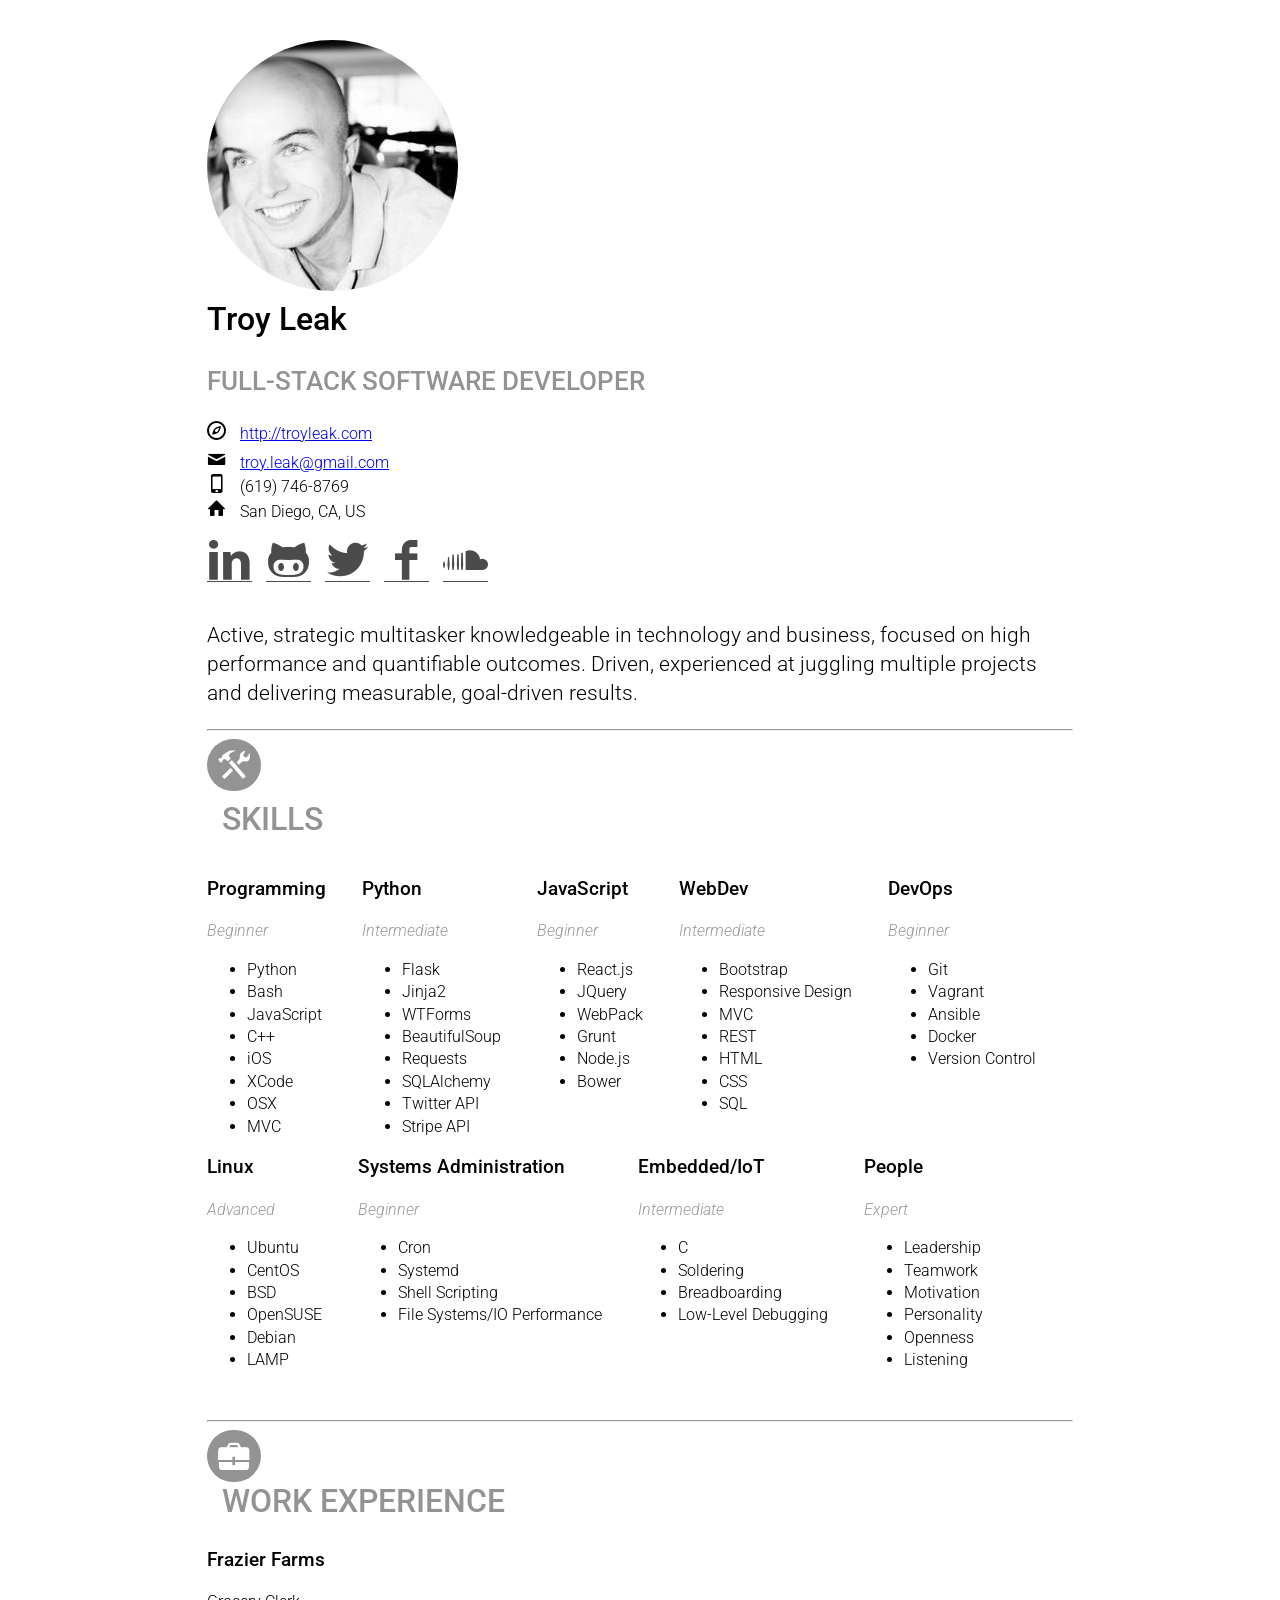
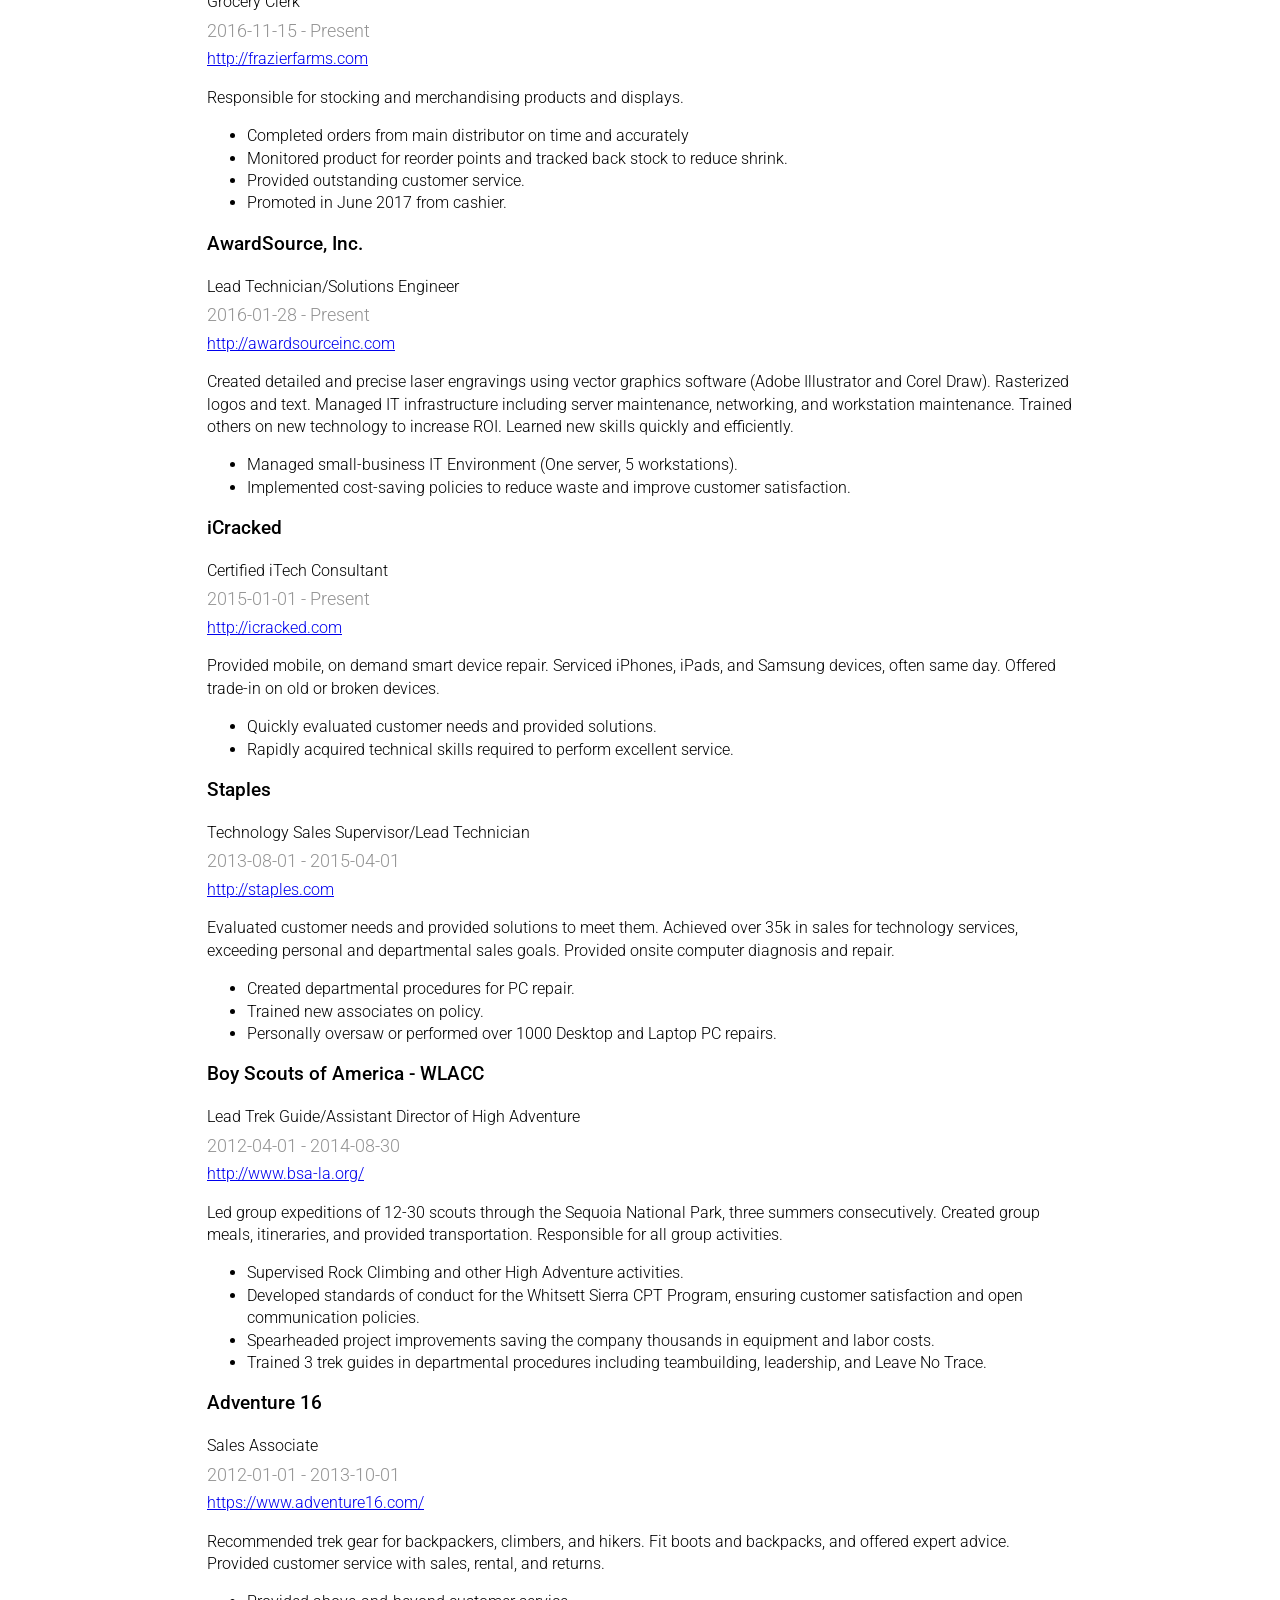
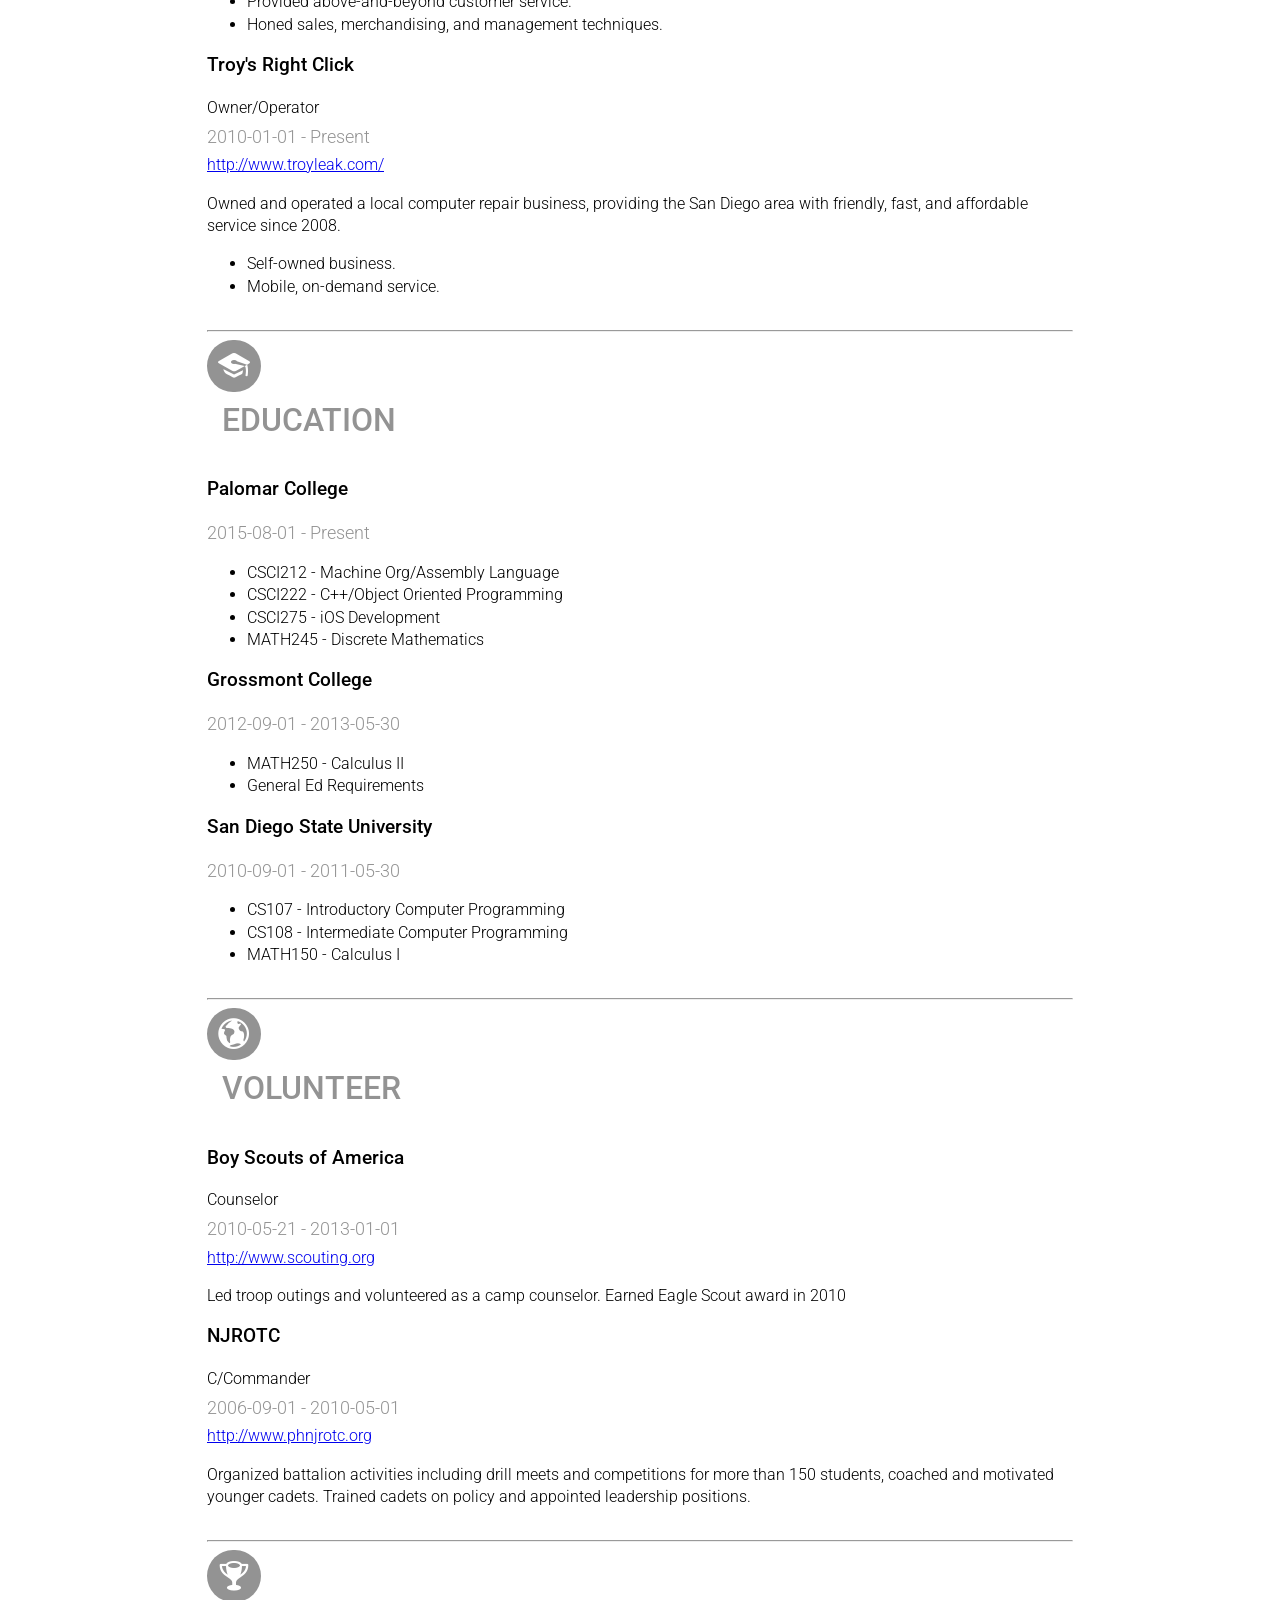
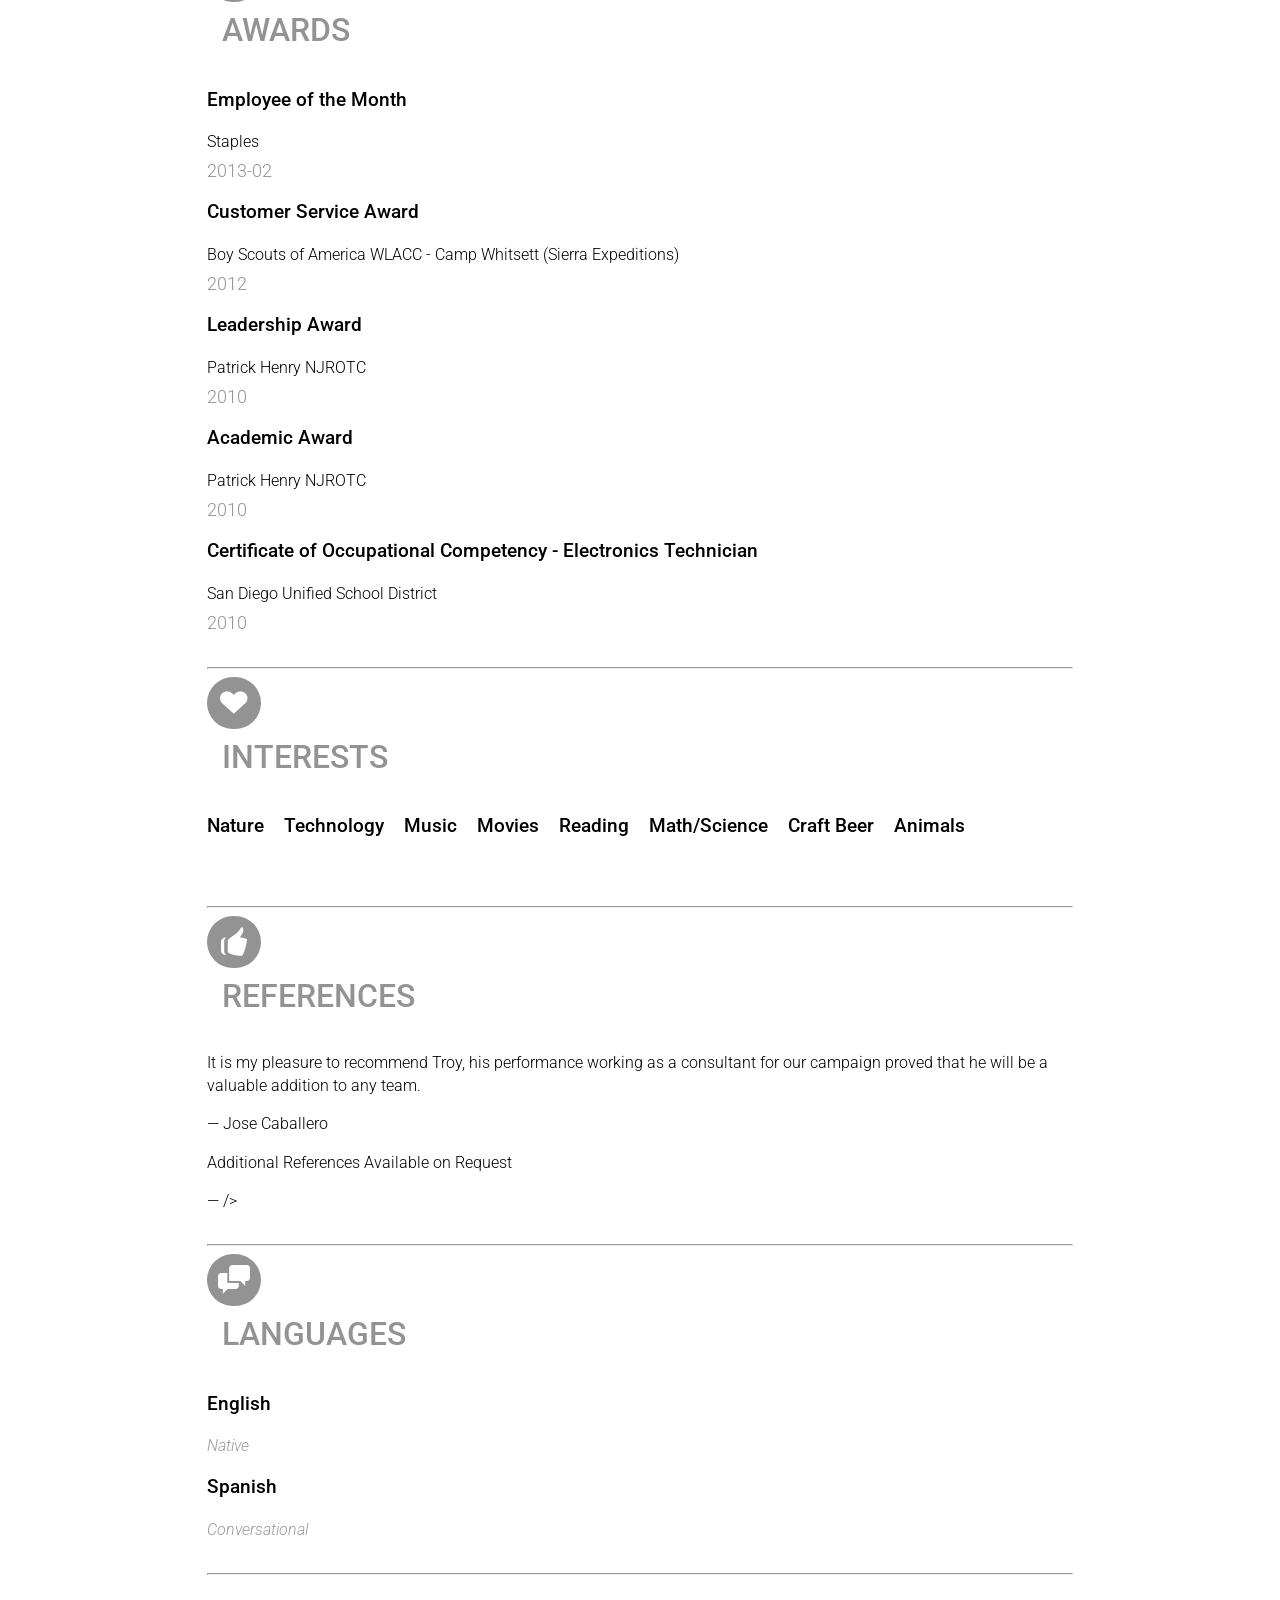
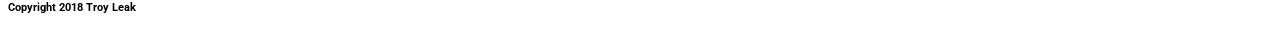
<file: index.html>
<!doctype html>
<html>
	<head>

	<meta charset="utf-8">
	<meta name="viewport" content="width=device-width, user-scalable=no, minimal-ui, initial-scale=1.0">

	<title>Troy Leak</title>

	<link href="http://bootswatch.com/lumen/bootstrap.min.css" rel="stylesheet">
	<link href='http://fonts.googleapis.com/css?family=Roboto:500,300' rel='stylesheet' type='text/css'>
	<style>
	body {
	background: #fff;
	font-family: 'Roboto', sans-serif;
	font-weight: 300;
	line-height: 1.4;
}
em {
	color: #999;
}
p {
	line-height: 1.4;
}
ul {
	margin-bottom: 0;
}
section {
	margin-bottom: 2em;
}
blockquote {
	margin: 0;
	margin-bottom: 1em;
}

strong, h1, h2, h3, h4, h5 {
	font-weight: 500;
	margin-top:0px;
}

h2 {
	text-transform: uppercase;
	width: 75%;
	color: #939393;
	font-size: 2em;
}

h2.section-title {
	margin-left: 15px;
	line-height: 1.8em;
}

#work h2.section-title {
	line-height: 1.2em;
}

#card {
	margin-bottom: 2em;
}

#card h2 {
	font-size: 1.6em;
	margin-left: 0px;
}

#resume {
	margin-top:2.5em;
}

.container {
  margin: 0 auto;
  max-width: 866px;
  width: 90%;
}

.avatar {
	border-radius: 50%;
	max-width:260px;
	margin-top:0em;
}

.item {
	margin-bottom: 1em;
}

#basics icon {
	margin-right:10px;
	font-size:1.2em;
}

.address span:after {
	content: ",";
}

.address span:last-of-type:after {
	content: "";
}

.postalCode {
	margin-left:31px;
}

#location {
	margin-bottom:1em;
}

#profiles {
	margin-bottom:1em;
}

#profiles .item {
	float:left;
	vertical-align:top;
	margin-right:0.25em;
}

#profiles a {
	color: #4b4b4b;
}

#profiles a:hover {
	text-decoration: none;
	color: #3b3b3b;
}

#profiles [class*="entypo-"] {
	margin-right:10px;
	font-size: 2.8em;
	-webkit-transition: all 0.5s ease;
	-moz-transition: all 0.5s ease;
	-o-transition: all 0.5s ease;
	-ms-transition: all 0.5s ease;
}

#profiles .entypo-twitter:hover {
	color: #55acee;
}
#profiles .entypo-facebook:hover {
	color: #3b5998;
}
#profiles .entypo-linkedin:hover {
	color: #0976b4;
}
#profiles .entypo-github:hover {
	color: #999;
}
#profiles .entypo-tumblr:hover {
	color: #35465c;
}
#profiles .entypo-pinterest:hover {
	color: #cc2127;
}
#profiles .entypo-dribble:hover {
	color: #ea4c89;
}
#profiles .entypo-rdio:hover {
	color: #007dc3;
}
#profiles .entypo-spotify:hover {
	color: #7ab800;
}
#profiles .entypo-stumbleupon:hover {
	color: #eb4924;
}
#profiles .entypo-soundcloud:hover {
	color: #f80;
}
#profiles .entypo-instagram:hover, #profiles .entypo-instagrem:hover {
	color: #3f729b;
}
#profiles .entypo-skype:hover {
	color: #00aff0;
}
#profiles .entypo-flickr:hover {
	color: #ff0084;
}
#profiles .entypo-vimeo:hover {
	color: #1ab7ea;
}
#profiles .entypo-gplus:hover {
	color: #dd4b39;
}

#profiles {
	height: 50px;
	vertical-align:middle;
}

.summary .lead {
	font-size: 1.3em;
}

.position .lead, .area .lead, .awarder .lead, .publisher .lead {
	margin-bottom:5px;
}

.date {
	margin-bottom: 5px;
	color: #939393;
	font-size: 1.1em;
}

.awarder, .website {
	margin-bottom: 5px;
}

#skills .item {
	display:inline-block;
	vertical-align:top;
	margin-right:2em;
}

#interests .item {
	display:inline-block;
	vertical-align:top;
	margin-right:1em;
}

icon.large {
    font-size: 2em;
    color: #fff;
    background: #939393;
    padding: 10px 10px 10px 11px;
    border-radius:60px;
    margin-top: 0px;
    display:block;
    width:33px;
}

@media screen and (max-width: 1024px) and (min-width: 768px) {
	h2.section-title {
		font-size: 1.8em;
		margin-left: 30px;
	}

	.avatar {
		margin-top:0px;
		max-width:95%;
	}
}

@media screen and (max-width: 767px) {
	h2.section-title {
		font-size: 2.2em;
		line-height: 1.6em;
		margin-bottom: 1.4em;
	}

	#work h2.section-title {
		line-height: 1.2em;
	}

	.avatar {
		margin-top:0px;
		max-width:100%;
	}
}

@font-face {
    font-family: 'entypo';
    src: url([data-uri]) format('truetype'),
         url([data-uri]) format('woff');
    font-weight: normal;
    font-style: normal;
}

[class^="entypo-"], [class*=" entypo-"] {
    font-family: 'entypo';
    speak: none;
    font-style: normal;
    font-weight: normal;
    font-variant: normal;
    text-transform: none;
    line-height: 1;

    /* Better Font Rendering =========== */
    -webkit-font-smoothing: antialiased;
    -moz-osx-font-smoothing: grayscale;
}

.entypo-phone2:before {
    content: "\e60a";
}

.entypo-phone:before {
    content: "\e600";
}

.entypo-mail:before {
    content: "\e601";
}

.entypo-compass:before {
    content: "\e602";
}

.entypo-heart:before {
    content: "\e603";
}

.entypo-thumbs-up:before {
    content: "\e604";
}

.entypo-chat:before {
    content: "\e605";
}

.entypo-home:before {
    content: "\e606";
}

.entypo-tools:before {
    content: "\e607";
}

.entypo-trophy:before {
    content: "\e60b";
}

.entypo-camera:before {
    content: "\e60c";
}

.entypo-music:before {
    content: "\e60d";
}

.entypo-graduation-cap:before {
    content: "\e60e";
}

.entypo-book:before {
    content: "\e60f";
}

.entypo-newspaper:before {
    content: "\e610";
}

.entypo-briefcase:before {
    content: "\e611";
}

.entypo-gauge:before {
    content: "\e612";
}

.entypo-rocket:before {
    content: "\e613";
}

.entypo-suitcase:before {
    content: "\e608";
}

.entypo-globe:before {
    content: "\e609";
}

.entypo-code:before {
    content: "\e614";
}

.entypo-light-bulb:before {
    content: "\e615";
}

.entypo-github:before {
    content: "\e616";
}

.entypo-flickr:before {
    content: "\e617";
}

.entypo-vimeo:before {
    content: "\e618";
}

.entypo-twitter:before {
    content: "\e619";
}

.entypo-facebook:before {
    content: "\e61a";
}

.entypo-googleplus:before {
    content: "\e61b";
}

.entypo-pinterest:before {
    content: "\e61c";
}

.entypo-tumblr:before {
    content: "\e61d";
}

.entypo-linkedin:before {
    content: "\e61e";
}

.entypo-dribbble:before {
    content: "\e61f";
}

.entypo-stumbleupon:before {
    content: "\e620";
}

.entypo-lastfm:before {
    content: "\e621";
}

.entypo-rdio:before {
    content: "\e622";
}

.entypo-spotify:before {
    content: "\e623";
}

.entypo-qq:before {
    content: "\e624";
}

.entypo-instagram:before {
    content: "\e625";
}

.entypo-dropbox:before {
    content: "\e626";
}

.entypo-evernote:before {
    content: "\e627";
}

.entypo-flattr:before {
    content: "\e628";
}

.entypo-skype:before {
    content: "\e629";
}

.entypo-skype2:before {
    content: "\e62a";
}

.entypo-renren:before {
    content: "\e62b";
}

.entypo-sina-weibo:before {
    content: "\e62c";
}

.entypo-paypal:before {
    content: "\e62d";
}

.entypo-picasa:before {
    content: "\e62e";
}

.entypo-soundcloud:before {
    content: "\e62f";
}

.entypo-mixi:before {
    content: "\e630";
}

.entypo-behance:before {
    content: "\e631";
}

.entypo-circles:before {
    content: "\e632";
}

.entypo-vk:before {
    content: "\e633";
}

.entypo-smashing:before {
    content: "\e634";
}

	</style>

	</head>
	<body>

	<div class="container" id="resume">
			<div id="card" class="row">
				<div class="col-xs-3 col-sm-4">
					<img class="avatar" src="profile_pic.png"/>
				</div>
				<div class="col-xs-9 col-sm-8">
					<h1>Troy Leak</h1>
					<h2>Full-Stack Software Developer</h2>
					<section id="basics">
						<div class="contact">
							<div class="website">
								<icon class="entypo-compass"></icon>
								<a href="http://troyleak.com">http://troyleak.com</a>
							</div>
							<div class="email">
								<icon class="entypo-mail"></icon>
								<a href="mailto:troy.leak@gmail.com">troy.leak@gmail.com</a>
							</div>
							<div class="phone">
								<icon class="entypo-phone"></icon>
								(619) 746-8769
							</div>
						</div>
						<section id="location">
							<icon class="entypo-home"></icon>
							<span class="address">
								
								<span class="city">San Diego</span>
								<span class="region">CA</span>
								<span class="countryCode">US</span>
								<br/>
							</span>
						</section>
						<section id="profiles">
							<div class="item">
								<a href="https://www.linkedin.com/in/troy-leak-81226949">
								<icon class="entypo-linkedin"></icon>
								</a>
							</div>
							<div class="item">
								<a href="https://github.com/troyleak">
								<icon class="entypo-github"></icon>
								</a>
							</div>
							<div class="item">
								<a href="https://twitter.com/climber_coder">
								<icon class="entypo-twitter"></icon>
								</a>
							</div>
							<div class="item">
								<a href="https://www.facebook.com/troyicracked/">
								<icon class="entypo-facebook"></icon>
								</a>
							</div>
							<div class="item">
								<a href="https://soundcloud.com/troy-leak">
								<icon class="entypo-soundcloud"></icon>
								</a>
							</div>
						</section>
					</section>
				</div>
			</div>
			<div id="summary" class="row">
				<div class="col-sm-8 col-sm-offset-4 col-xs-12">
					<div class="summary">
						<p class="lead">Active, strategic multitasker knowledgeable in technology and business, focused on high performance and quantifiable outcomes. Driven, experienced at juggling multiple projects and delivering measurable, goal-driven results.</p>
					</div>
				</div>
			</div>
		<div class="row"><hr></hr></div>
		<section id="skills" class="row">
			<div class="col-sm-4">
				<div class="row">
					<div class="col-xs-12">
						<icon class="large entypo-tools"></icon>
					</div>
					<div class="col-xs-10">
						<h2 class="section-title">Skills</h2>
					</div>
				</div>
			</div>
			<div class="col-sm-8">
				<div class="item">
					<h3 class="name">Programming</h3>
					<div class="level">
						<p><em>Beginner</em></p>
					</div>
					<ul class="keywords">
						<li>Python</li>
						<li>Bash</li>
						<li>JavaScript</li>
						<li>C++</li>
						<li>iOS</li>
						<li>XCode</li>
						<li>OSX</li>
						<li>MVC</li>
					</ul>
				</div>
				<div class="item">
					<h3 class="name">Python</h3>
					<div class="level">
						<p><em>Intermediate</em></p>
					</div>
					<ul class="keywords">
						<li>Flask</li>
						<li>Jinja2</li>
						<li>WTForms</li>
						<li>BeautifulSoup</li>
						<li>Requests</li>
						<li>SQLAlchemy</li>
						<li>Twitter API</li>
						<li>Stripe API</li>
					</ul>
				</div>
				<div class="item">
					<h3 class="name">JavaScript</h3>
					<div class="level">
						<p><em>Beginner</em></p>
					</div>
					<ul class="keywords">
						<li>React.js</li>
						<li>JQuery</li>
						<li>WebPack</li>
						<li>Grunt</li>
						<li>Node.js</li>
						<li>Bower</li>
					</ul>
				</div>
				<div class="item">
					<h3 class="name">WebDev</h3>
					<div class="level">
						<p><em>Intermediate</em></p>
					</div>
					<ul class="keywords">
						<li>Bootstrap</li>
						<li>Responsive Design</li>
						<li>MVC</li>
						<li>REST</li>
						<li>HTML</li>
						<li>CSS</li>
						<li>SQL</li>
					</ul>
				</div>
				<div class="item">
					<h3 class="name">DevOps</h3>
					<div class="level">
						<p><em>Beginner</em></p>
					</div>
					<ul class="keywords">
						<li>Git</li>
						<li>Vagrant</li>
						<li>Ansible</li>
						<li>Docker</li>
						<li>Version Control</li>
					</ul>
				</div>
				<div class="item">
					<h3 class="name">Linux</h3>
					<div class="level">
						<p><em>Advanced</em></p>
					</div>
					<ul class="keywords">
						<li>Ubuntu</li>
						<li>CentOS</li>
						<li>BSD</li>
						<li>OpenSUSE</li>
						<li>Debian</li>
						<li>LAMP</li>
					</ul>
				</div>
				<div class="item">
					<h3 class="name">Systems Administration</h3>
					<div class="level">
						<p><em>Beginner</em></p>
					</div>
					<ul class="keywords">
						<li>Cron</li>
						<li>Systemd</li>
						<li>Shell Scripting</li>
						<li>File Systems/IO Performance</li>
					</ul>
				</div>
				<div class="item">
					<h3 class="name">Embedded/IoT</h3>
					<div class="level">
						<p><em>Intermediate</em></p>
					</div>
					<ul class="keywords">
						<li>C</li>
						<li>Soldering</li>
						<li>Breadboarding</li>
						<li>Low-Level Debugging</li>
					</ul>
				</div>
				<div class="item">
					<h3 class="name">People</h3>
					<div class="level">
						<p><em>Expert</em></p>
					</div>
					<ul class="keywords">
						<li>Leadership</li>
						<li>Teamwork</li>
						<li>Motivation</li>
						<li>Personality</li>
						<li>Openness</li>
						<li>Listening</li>
					</ul>
				</div>
			</div>
		</section>
		<div class="row"><hr></hr></div>

		<section id="work" class="row">
			<div class="col-sm-4">
				<div class="row">
					<div class="col-xs-2">
						<icon class="large entypo-briefcase"></icon>
					</div>
					<div class="col-xs-10">
						<h2 class="section-title">Work Experience</h2>
					</div>
				</div>
			</div>
			<div class="col-sm-8">
				<div class="item">
					<h3 class="name">
						Frazier Farms
					</h3>
					<div class="position">
						<p class="lead">Grocery Clerk</p>
					</div>
					<div class="date">
						<span class="startDate">
							2016-11-15
						</span>
						<span class="endDate">
							- Present
						</span>
					</div>
					<div class="website">
						<a href="http://frazierfarms.com">http://frazierfarms.com</a>
					</div>
					<div class="summary">
						<p>Responsible for stocking and merchandising products and displays.</p>
					</div>
					<ul class="highlights">
						<li>Completed orders from main distributor on time and accurately</li>
						<li>Monitored product for reorder points and tracked back stock to reduce shrink.</li>
						<li>Provided outstanding customer service.</li>
						<li>Promoted in June 2017 from cashier.</li>
					</ul>
				</div>
				<div class="item">
					<h3 class="name">
						AwardSource, Inc.
					</h3>
					<div class="position">
						<p class="lead">Lead Technician/Solutions Engineer</p>
					</div>
					<div class="date">
						<span class="startDate">
							2016-01-28
						</span>
						<span class="endDate">
							- Present
						</span>
					</div>
					<div class="website">
						<a href="http://awardsourceinc.com">http://awardsourceinc.com</a>
					</div>
					<div class="summary">
						<p>Created detailed and precise laser engravings using vector graphics software (Adobe Illustrator and Corel Draw). Rasterized logos and text. Managed IT infrastructure including server maintenance, networking, and workstation maintenance. Trained others on new technology to increase ROI. Learned new skills quickly and efficiently.</p>
					</div>
					<ul class="highlights">
						<li>Managed small-business IT Environment (One server, 5 workstations).</li>
						<li>Implemented cost-saving policies to reduce waste and improve customer satisfaction.</li>
					</ul>
				</div>
				<div class="item">
					<h3 class="name">
						iCracked
					</h3>
					<div class="position">
						<p class="lead">Certified iTech Consultant</p>
					</div>
					<div class="date">
						<span class="startDate">
							2015-01-01
						</span>
						<span class="endDate">
							- Present
						</span>
					</div>
					<div class="website">
						<a href="http://icracked.com">http://icracked.com</a>
					</div>
					<div class="summary">
						<p>Provided mobile, on demand smart device repair. Serviced iPhones, iPads, and Samsung devices, often same day. Offered trade-in on old or broken devices.</p>
					</div>
					<ul class="highlights">
						<li>Quickly evaluated customer needs and provided solutions.</li>
						<li>Rapidly acquired technical skills required to perform excellent service.</li>
					</ul>
				</div>
				<div class="item">
					<h3 class="name">
						Staples
					</h3>
					<div class="position">
						<p class="lead">Technology Sales Supervisor/Lead Technician</p>
					</div>
					<div class="date">
						<span class="startDate">
							2013-08-01
						</span>
						<span class="endDate">
							- 2015-04-01
						</span>
					</div>
					<div class="website">
						<a href="http://staples.com">http://staples.com</a>
					</div>
					<div class="summary">
						<p>Evaluated customer needs and provided solutions to meet them. Achieved over 35k in sales for technology services, exceeding personal and departmental sales goals. Provided onsite computer diagnosis and repair.</p>
					</div>
					<ul class="highlights">
						<li>Created departmental procedures for PC repair.</li>
						<li>Trained new associates on policy.</li>
						<li>Personally oversaw or performed over 1000 Desktop and Laptop PC repairs.</li>
					</ul>
				</div>
				<div class="item">
					<h3 class="name">
						Boy Scouts of America - WLACC
					</h3>
					<div class="position">
						<p class="lead">Lead Trek Guide/Assistant Director of High Adventure</p>
					</div>
					<div class="date">
						<span class="startDate">
							2012-04-01
						</span>
						<span class="endDate">
							- 2014-08-30
						</span>
					</div>
					<div class="website">
						<a href="http://www.bsa-la.org/">http://www.bsa-la.org/</a>
					</div>
					<div class="summary">
						<p>Led group expeditions of 12-30 scouts through the Sequoia National Park, three summers consecutively. Created group meals, itineraries, and provided transportation. Responsible for all group activities. </p>
					</div>
					<ul class="highlights">
						<li>Supervised Rock Climbing and other High Adventure activities.</li>
						<li>Developed standards of conduct for the Whitsett Sierra CPT Program, ensuring customer satisfaction and open communication policies.</li>
						<li>Spearheaded project improvements saving the company thousands in equipment and labor costs.</li>
						<li>Trained 3 trek guides in departmental procedures including teambuilding, leadership, and Leave No Trace.</li>
					</ul>
				</div>
				<div class="item">
					<h3 class="name">
						Adventure 16
					</h3>
					<div class="position">
						<p class="lead">Sales Associate</p>
					</div>
					<div class="date">
						<span class="startDate">
							2012-01-01
						</span>
						<span class="endDate">
							- 2013-10-01
						</span>
					</div>
					<div class="website">
						<a href="https://www.adventure16.com/">https://www.adventure16.com/</a>
					</div>
					<div class="summary">
						<p>Recommended trek gear for backpackers, climbers, and hikers. Fit boots and backpacks, and offered expert advice. Provided customer service with sales, rental, and returns.</p>
					</div>
					<ul class="highlights">
						<li>Provided above-and-beyond customer service.</li>
						<li>Honed sales, merchandising, and management techniques.</li>
					</ul>
				</div>
				<div class="item">
					<h3 class="name">
						Troy&#x27;s Right Click
					</h3>
					<div class="position">
						<p class="lead">Owner/Operator</p>
					</div>
					<div class="date">
						<span class="startDate">
							2010-01-01
						</span>
						<span class="endDate">
							- Present
						</span>
					</div>
					<div class="website">
						<a href="http://www.troyleak.com/">http://www.troyleak.com/</a>
					</div>
					<div class="summary">
						<p>Owned and operated a local computer repair business, providing the San Diego area with friendly, fast, and affordable service since 2008.</p>
					</div>
					<ul class="highlights">
						<li>Self-owned business.</li>
						<li>Mobile, on-demand service.</li>
					</ul>
				</div>
			</div>
		</section>
		<div class="row"><hr></hr></div>

			<section id="education" class="row">
				<div class="col-sm-4">
					<div class="row">
						<div class="col-xs-2">
							<icon class="large entypo-graduation-cap"></icon>
						</div>
						<div class="col-xs-10">
							<h2 class="section-title">Education</h2>
						</div>
					</div>
				</div>
				<div class="col-sm-8">
					<div class="item">
						<h3 class="institution">Palomar College</h3>
						<div class="date">
							<span class="startDate">
								2015-08-01
							</span>
							<span class="endDate">
								- Present
							</span>
						</div>
						<ul class="courses">
							<li>CSCI212 - Machine Org/Assembly Language</li>
							<li>CSCI222 - C++/Object Oriented Programming</li>
							<li>CSCI275 - iOS Development</li>
							<li>MATH245 - Discrete Mathematics</li>
						</ul>
					</div>
					<div class="item">
						<h3 class="institution">Grossmont College</h3>
						<div class="date">
							<span class="startDate">
								2012-09-01
							</span>
							<span class="endDate">
								- 2013-05-30
							</span>
						</div>
						<ul class="courses">
							<li>MATH250 - Calculus II</li>
							<li>General Ed Requirements</li>
						</ul>
					</div>
					<div class="item">
						<h3 class="institution">San Diego State University</h3>
						<div class="date">
							<span class="startDate">
								2010-09-01
							</span>
							<span class="endDate">
								- 2011-05-30
							</span>
						</div>
						<ul class="courses">
							<li>CS107 - Introductory Computer Programming</li>
							<li>CS108 - Intermediate Computer Programming</li>
							<li>MATH150 - Calculus I</li>
						</ul>
					</div>
				</div>
			</section>
			<div class="row"><hr></hr></div>

		<section id="volunteer" class="row">
			<div class="col-sm-4">
				<div class="row">
					<div class="col-xs-2">
						<icon class="large entypo-globe"></icon>
					</div>
					<div class="col-xs-10">
						<h2 class="section-title">Volunteer</h2>
					</div>
				</div>
			</div>

			<div class="col-sm-8">
				<div class="item">
					<h3 class="company">
						Boy Scouts of America
					</h3>
					<div class="position">
						<p class="lead">Counselor</p>
					</div>
					<div class="date">
						<span class="startDate">
							2010-05-21
						</span>
						<span class="endDate">
							- 2013-01-01
						</span>
					</div>
					<div class="website">
						<a href="http://www.scouting.org">http://www.scouting.org</a>
					</div>
					<div class="summary">
						<p>Led troop outings and volunteered as a camp counselor. Earned Eagle Scout award in 2010</p>
					</div>
				</div>
				<div class="item">
					<h3 class="company">
						NJROTC
					</h3>
					<div class="position">
						<p class="lead">C/Commander</p>
					</div>
					<div class="date">
						<span class="startDate">
							2006-09-01
						</span>
						<span class="endDate">
							- 2010-05-01
						</span>
					</div>
					<div class="website">
						<a href="http://www.phnjrotc.org">http://www.phnjrotc.org</a>
					</div>
					<div class="summary">
						<p>Organized battalion activities including drill meets and competitions for more than 150 students, coached and motivated younger cadets. Trained cadets on policy and appointed leadership positions.</p>
					</div>
				</div>
			</div>
		</section>
		<div class="row"><hr></hr></div>

			<section id="awards" class="row">
				<div class="col-sm-4">
					<div class="row">
						<div class="col-xs-2">
							<icon class="large entypo-trophy"></icon>
						</div>
						<div class="col-xs-10">
							<h2 class="section-title">Awards</h2>
						</div>
					</div>
				</div>
				<div class="col-sm-8">
					<div class="item">
						<h3 class="title">Employee of the Month</h3>
						<div class="awarder">
							<p class="lead">Staples</p>
						</div>
						<div class="date">
							2013-02
						</div>
					</div>
					<div class="item">
						<h3 class="title">Customer Service Award</h3>
						<div class="awarder">
							<p class="lead">Boy Scouts of America WLACC - Camp Whitsett (Sierra Expeditions)</p>
						</div>
						<div class="date">
							2012
						</div>
					</div>
					<div class="item">
						<h3 class="title">Leadership Award</h3>
						<div class="awarder">
							<p class="lead">Patrick Henry NJROTC</p>
						</div>
						<div class="date">
							2010
						</div>
					</div>
					<div class="item">
						<h3 class="title">Academic Award</h3>
						<div class="awarder">
							<p class="lead">Patrick Henry NJROTC</p>
						</div>
						<div class="date">
							2010
						</div>
					</div>
					<div class="item">
						<h3 class="title">Certificate of Occupational Competency - Electronics Technician</h3>
						<div class="awarder">
							<p class="lead">San Diego Unified School District</p>
						</div>
						<div class="date">
							2010
						</div>
					</div>
				</div>
			</section>
			<div class="row"><hr></hr></div>



	<section id="interests" class="row">
		<div class="col-sm-4">
			<div class="row">
				<div class="col-xs-2">
					<icon class="large entypo-heart"></icon>
				</div>
				<div class="col-xs-10">
					<h2 class="section-title">Interests</h2>
				</div>
			</div>
		</div>
		<div class="col-sm-4">
			<div class="item">
				<h3><span class="label label-default label-lg">Nature</span></h3>
			</div>
			<div class="item">
				<h3><span class="label label-default label-lg">Technology</span></h3>
			</div>
			<div class="item">
				<h3><span class="label label-default label-lg">Music</span></h3>
			</div>
			<div class="item">
				<h3><span class="label label-default label-lg">Movies</span></h3>
			</div>
			<div class="item">
				<h3><span class="label label-default label-lg">Reading</span></h3>
			</div>
			<div class="item">
				<h3><span class="label label-default label-lg">Math/Science</span></h3>
			</div>
			<div class="item">
				<h3><span class="label label-default label-lg">Craft Beer</span></h3>
			</div>
			<div class="item">
				<h3><span class="label label-default label-lg">Animals</span></h3>
			</div>
		</div>
	</section>
	<div class="row"><hr></hr></div>

	<section id="references" class="row">
		<div class="col-sm-4">
			<div class="row">
				<div class="col-xs-2">
					<icon class="large entypo-thumbs-up"></icon>
				</div>
				<div class="col-xs-10">
					<h2 class="section-title">References</h2>
				</div>
			</div>
		</div>
		<div class="col-sm-8">
			<div class="item">
				<blockquote class="reference">
					It is my pleasure to recommend Troy, his performance working as a consultant for our campaign proved that he will be a valuable addition to any team.
				</blockquote>
				<div class="name">
					— Jose Caballero
				</div>
			</div>
			<div class="item">
				<blockquote class="reference">
					Additional References Available on Request
				</blockquote>
				<div class="name">
					— /&gt;
				</div>
			</div>
		</div>
	</section>
	<div class="row"><hr></hr></div>

		<section id="languages" class="row">
			<div class="col-sm-4">
				<div class="row">
					<div class="col-xs-2">
						<icon class="large entypo-chat"></icon>
					</div>
					<div class="col-xs-10">
						<h2 class="section-title">Languages</h2>
					</div>
				</div>
			</div>
			<div class="col-sm-8">
				<div class="item">
					<h3 class="language">English</h3>
					<div class="fluency">
						<em>Native</em>
					</div>
				</div>
				<div class="item">
					<h3 class="language">Spanish</h3>
					<div class="fluency">
						<em>Conversational</em>
					</div>
				</div>
			</div>
		</section>
		<div class="row"><hr></hr></div>

	</div>
	<div class="row">
	<h6 class="text-center">Copyright 2018 Troy Leak</h6>
	</div>

	</body>
</html>
</file>
